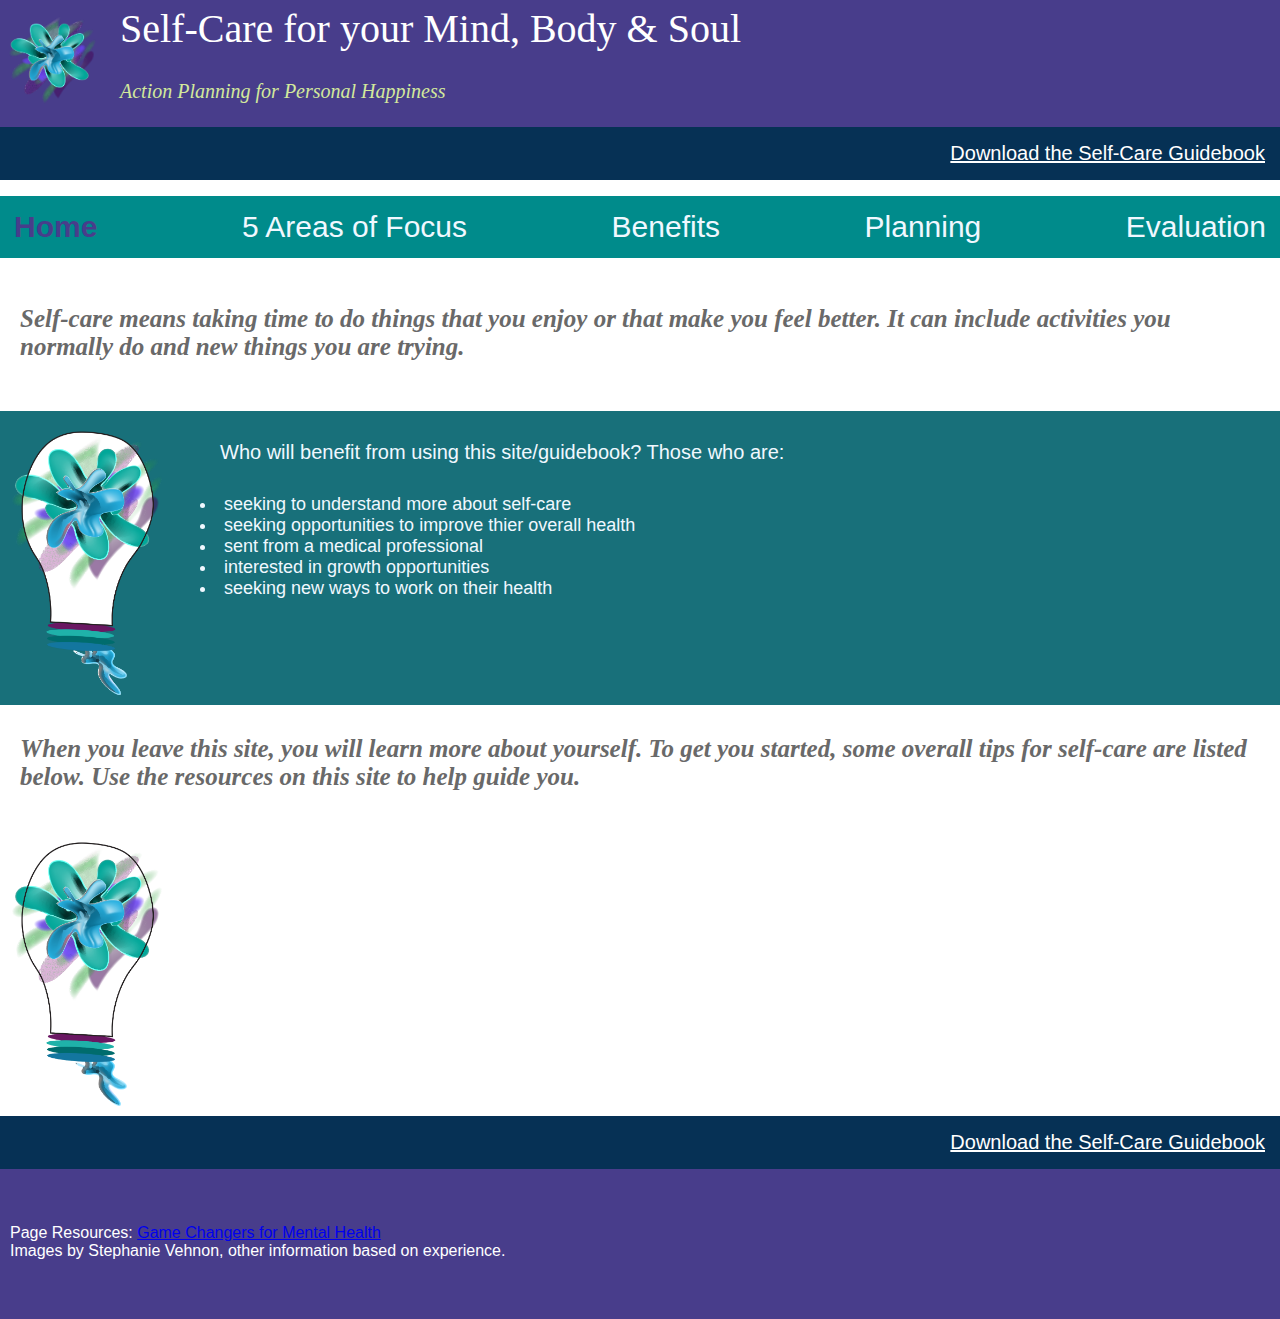
<file: index.html>
<!DOCTYPE html>
<html>

<head>
  <meta charset="UTF-8">
  <meta name="viewport" content="width=device-width, initial-scale=1.0">
  <title>Learning HTML and CSS</title>
  <link rel="stylesheet" href="css/style.css">

</head>

<body>
  <section>
    <div class="container">
      <div class="logoimage">
        <a href="index.html"><img src="images/SelfCareDesign2_2.png">
        </a>
      </div>
      <header class="wrapper"> Self-Care for your Mind, Body & Soul</header>
      <h1>Action Planning for Personal Happiness</h1>
      <a href="https://github.com/svehnon/Assignment2/blob/master/SelfCare.pdf" class="button button-blue">Download the
        Self-Care Guidebook</a>
    </div>

  </section>
  <!-- w3 schools reference--navigation-->
  <nav class="topnav">
    <ul>
      <li> <a href="index.html" class="active"><strong>Home</strong></a></li>
      <li> <a href="5areas.html"> 5 Areas of Focus</a></li>
      <li> <a href="benefits.html">Benefits</a></li>
      <li> <a href="planning.html">Planning</a></li>
      <li> <a href="evaluation.html">Evaluation</a></li>
    </ul>
  </nav>

  <main>
    <!-- SelfCare Defined -->
    <h2> Self-care means taking time to do things that you enjoy or that
      make you feel better. It can include activities you normally do and
      new things you are trying. </h2>


    <section>
      <div class="container2">
        <div class="lightbulb3">
          <img src="images/lightbulb2_2.png" alt="lightbulb2">
        </div>
        <p>Who will benefit from using this site/guidebook? Those who are:
        <div id="list">
          <ul>
            <li> seeking to understand more about self-care</li>
            <li> seeking opportunities to improve thier overall health</li>
            <li> sent from a medical professional </li>
            <li> interested in growth opportunities </li>
            <li> seeking new ways to work on their health </li>
          </ul>
        </div>

        </p>
      </div>

      </div>


      <section>

        <h2>When you leave this site, you will learn more about yourself. To get you started, some overall tips for
          self-care are listed below. Use the resources on this site to help guide you.</h2>
        <div class="container3">

          <img src="images/lightbulb2_2.png" alt="lightbulb2" class="lightbulb5">

          <div class="middle">

            <div class="text">
              <ul>
                <li> Get regular exercise</li>
                <li> Eat healthy, regular meals and drink lots of water</li>
                <li> Get plenty of sleep </li>
                <li> Engage in relaxing activities</li>
                <li> Set goals, priorities and values </li>
                <li> Practice gratitude and focus on positivity</li>
              </ul>

            </div>

          </div>
        </div>


      </section>
  </main>
  <a href="https://github.com/svehnon/Assignment2/blob/master/SelfCare.pdf" class="button button-blue">Download the
    Self-Care
    Guidebook</a>

  <footer></footer>
  <footer>
    Page Resources: <a href="http://www.camh.ca/gamechangers/selfcare"> Game Changers for Mental Health</a>
    <br>Images by Stephanie Vehnon, other information based on experience.

  </footer>
  <footer></footer>


</body>

</html>
</file>
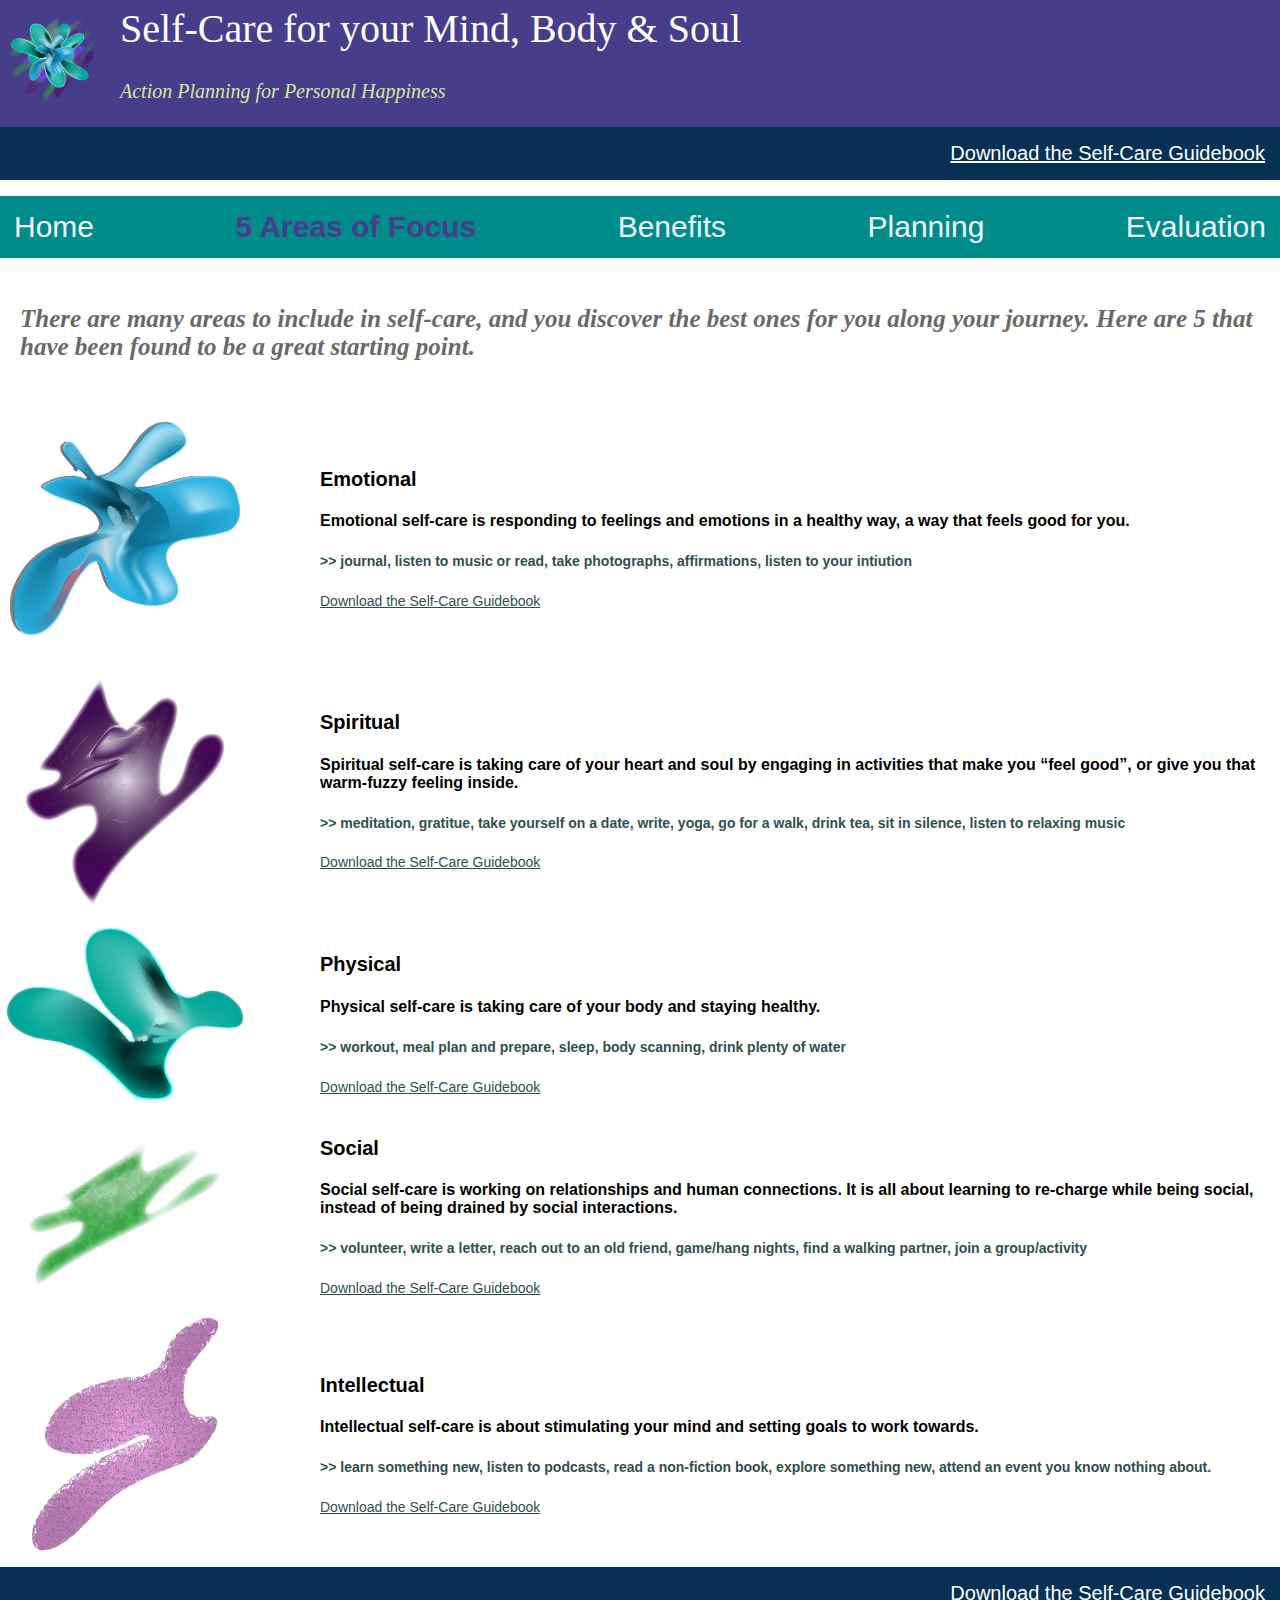
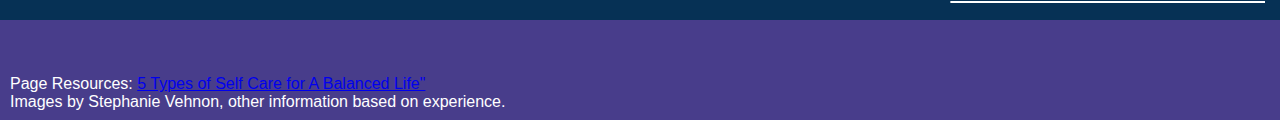
<file: 5areas.html>
<!DOCTYPE html>
<html>

<head>
  <meta charset="UTF-8">
  <meta name="viewport" content="width=device-width, initial-scale=1.0">
  <title>Learning HTML and CSS</title>
  <link rel="stylesheet" href="css/style.css">

</head>

<body>
  <section>
    <div class="container">
      <div class="logoimage">
        <a href="index.html"><img src="images/SelfCareDesign2_2.png"></a>
      </div>
      <header class="wrapper"> Self-Care for your Mind, Body & Soul</header>
      <h1>Action Planning for Personal Happiness</h1>
      <a href="https://github.com/svehnon/Assignment2/blob/master/SelfCare.pdf" class="button button-blue">Download the
        Self-Care Guidebook</a>
    </div>
  </section>
  <!-- w3 schools reference--navigation-->
  <nav class="topnav">
    <ul>
      <li> <a href="index.html">Home</a></li>
      <li> <a href="5areas.html" class="active"> <strong>5 Areas of Focus</strong></a></li>
      <li> <a href="benefits.html">Benefits</a></li>
      <li> <a href="planning.html">Planning</a></li>
      <li> <a href="evaluation.html">Evaluation</a></li>
    </ul>
  </nav>

  <main>
    <h2> There are many areas to include in self-care, and you discover the best ones for you along your journey. Here
      are 5 that have been found to be a great starting point.</h2>
    <!-- 5 AREAS  ------------------------------------------->
    <section>
      <div class=fiveareascontainer>
        <!-- <div class = "fiveareas-wrapper"> -->

        <div class="SAabstractblue">
          <img src="images/SAabstractblue.png" alt="SAabstractblue">
          <div>
            <h3> Emotional </h3>
            <h4>
              Emotional self-care is responding to feelings and emotions in a healthy way, a way that feels good for
              you.</h4>
            <h5>>> journal, listen to music or read, take photographs, affirmations, listen to your intiution</h5>
            <a href="https://github.com/svehnon/Assignment2/blob/master/SelfCare.pdf" class="button2 text">Download the
              Self-Care
              Guidebook</a>

          </div>
        </div>
      </div>



      <div class="purple">
        <img src="images/purple.png" alt="purple">
        <div>

          <h3> Spiritual </h3>
          <h4> Spiritual self-care is taking care of your heart and soul by engaging in activities that make you “feel
            good”, or give you that warm-fuzzy feeling inside. </h4>
          <h5>>> meditation, gratitue, take yourself on a date, write, yoga, go for a walk, drink tea, sit in silence,
            listen to relaxing music</h5>
          <a href="https://github.com/svehnon/Assignment2/blob/master/SelfCare.pdf" class="button2 text">Download the
            Self-Care
            Guidebook</a>
        </div>

      </div>

      <div class="teal">
        <img src="images/teal.png" alt="teal">
        <div>

          <h3> Physical </h3>
          <h4> Physical self-care is taking care of your body and staying healthy.
          </h4>
          <h5> >> workout, meal plan and prepare, sleep, body scanning, drink plenty of water</h5>
          <a href="https://github.com/svehnon/Assignment2/blob/master/SelfCare.pdf" class="button2 text">Download the
            Self-Care
            Guidebook</a>
        </div>

      </div>

      <div class="green">
        <img src="images/green.png" alt="green">
        <div>

          <h3> Social </h3>
          <h4> Social self-care is working on relationships and human connections. It is all about learning to re-charge
            while being social, instead of being drained by social interactions. </h4>
          <h5>>> volunteer, write a letter, reach out to an old friend, game/hang nights, find a walking partner, join a
            group/activity</h5>
          <a href="https://github.com/svehnon/Assignment2/blob/master/SelfCare.pdf" class="button2 text">Download the
            Self-Care
            Guidebook</a>
        </div>

      </div>

      <div class="purple2">
        <img src="images/purple2.png" alt="purple2">
        <div>

          <h3> Intellectual </h3>
          <h4> Intellectual self-care is about stimulating your mind and setting goals to work towards. </h4>
          <h5> >> learn something new, listen to podcasts, read a non-fiction book, explore something new, attend an
            event
            you know nothing about.
          </h5>
          <a href="https://github.com/svehnon/Assignment2/blob/master/SelfCare.pdf" class="button2 text">Download the
            Self-Care
            Guidebook</a>
        </div>
      </div>
      </div>


    </section>

    <!-- </div> -->

    </div>
    </div>
    </section>

  </main>
  <a href="https://github.com/svehnon/Assignment2/blob/master/SelfCare.pdf" class="button button-blue">Download the
    Self-Care
    Guidebook</a>
  <footer></footer>

  <footer>
    Page Resources: <a href="https://putthekettleon.ca/types-self-care/"> 5 Types of Self Care for A Balanced Life"</a>
    <br>Images by Stephanie Vehnon, other information based on experience.
  </footer>
</body>

</html>
</file>
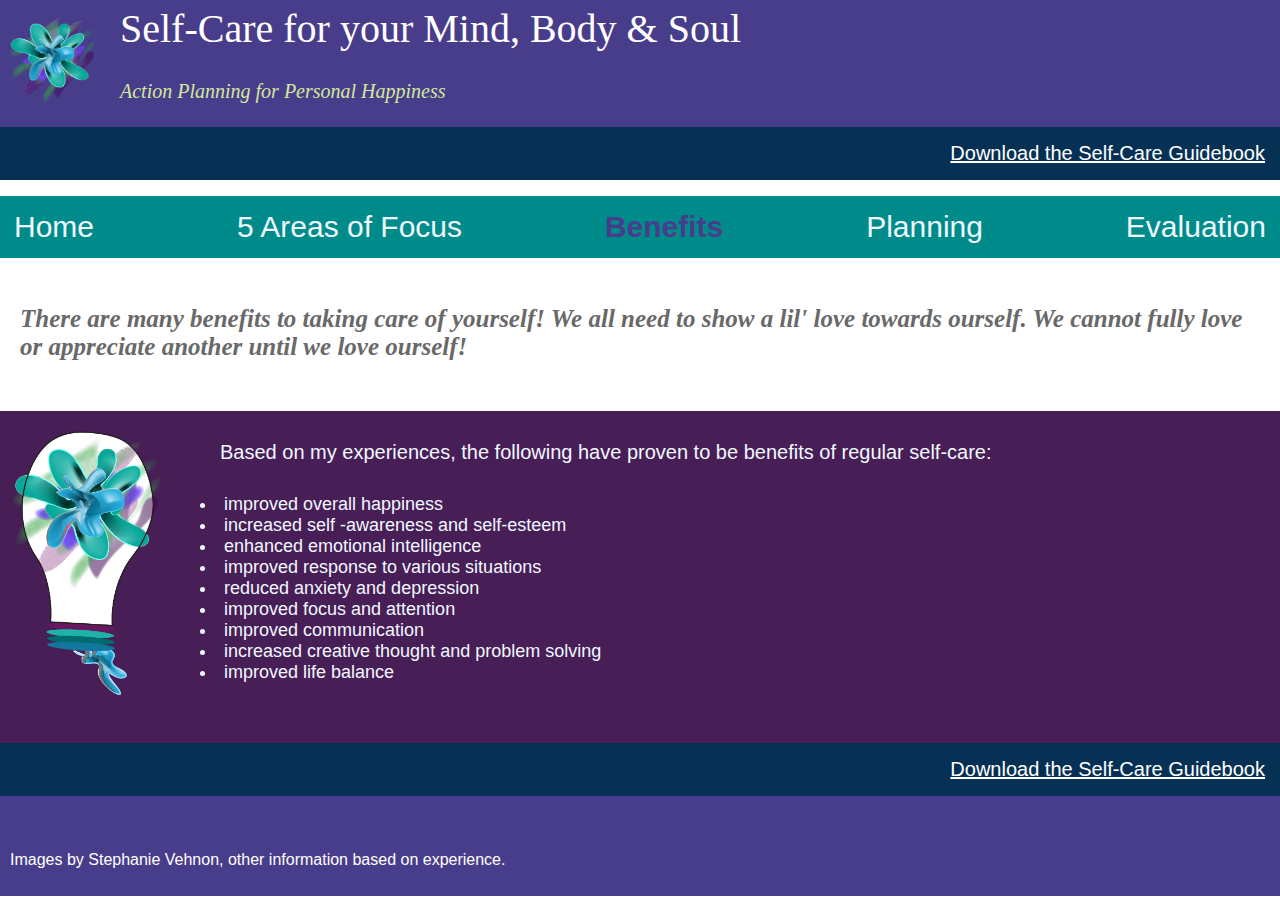
<file: benefits.html>
<!DOCTYPE html>
<html>

<head>
  <meta charset="UTF-8">
  <meta name="viewport" content="width=device-width, initial-scale=1.0">
  <title>Learning HTML and CSS</title>
  <link rel="stylesheet" href="css/style.css">

</head>

<body>
  <section>
    <div class="container">
      <div class="logoimage">
        <a href="index.html"><img src="images/SelfCareDesign2_2.png"></a>
      </div>
      <header class="wrapper"> Self-Care for your Mind, Body & Soul</header>
      <h1>Action Planning for Personal Happiness</h1>
      <a href="https://github.com/svehnon/Assignment2/blob/master/SelfCare.pdf" class="button button-blue">Download the
        Self-Care Guidebook</a>
    </div>
  </section>
  <!-- w3 schools reference--navigation-->
  <nav class="topnav">
    <ul>
      <li> <a href="index.html">Home</a></li>
      <li> <a href="5areas.html"> 5 Areas of Focus</a></li>
      <li> <a href="benefits.html" class="active"><strong>Benefits</strong></a></li>
      <li> <a href="planning.html">Planning</a></li>
      <li> <a href="evaluation.html">Evaluation</a></li>
    </ul>
  </nav>

  <main>
    <h2> There are many benefits to taking care of yourself! We all need to show a lil' love towards ourself. We cannot fully love or appreciate another until we love ourself! </h2>
    <!-- BENEFITS ------------------------------------------->
    <!-- <section class="container2"> -->
    <section>
      <div class="container4">
        <div class="lightbulb3">
          <img src="images/lightbulb2_2.png" alt="lightbulb2">
        </div>
        <p>Based on my experiences, the following have proven to be benefits of regular self-care:
        <div id="list">
          <ul>
            <li> improved overall happiness </li>
            <li> increased self -awareness and self-esteem </li>
            <li> enhanced emotional intelligence </li>
            <li> improved response to various situations </li>
            <li> reduced anxiety and depression </li>
            <li> improved focus and attention </li>
            <li> improved communication </li>
            <li> increased creative thought and problem solving </li>
            <li> improved life balance </li>
          </ul>
        </div>

        </p>
      </div>

      </div>



    </section>
  </main>
  <a href="https://github.com/svehnon/Assignment2/blob/master/SelfCare.pdf" class="button button-blue">Download the
    Self-Care
    Guidebook</a>
  <footer></footer>

  <footer>
    Images by Stephanie Vehnon, other information based on experience.
  </footer>
</body>

</html>
</file>
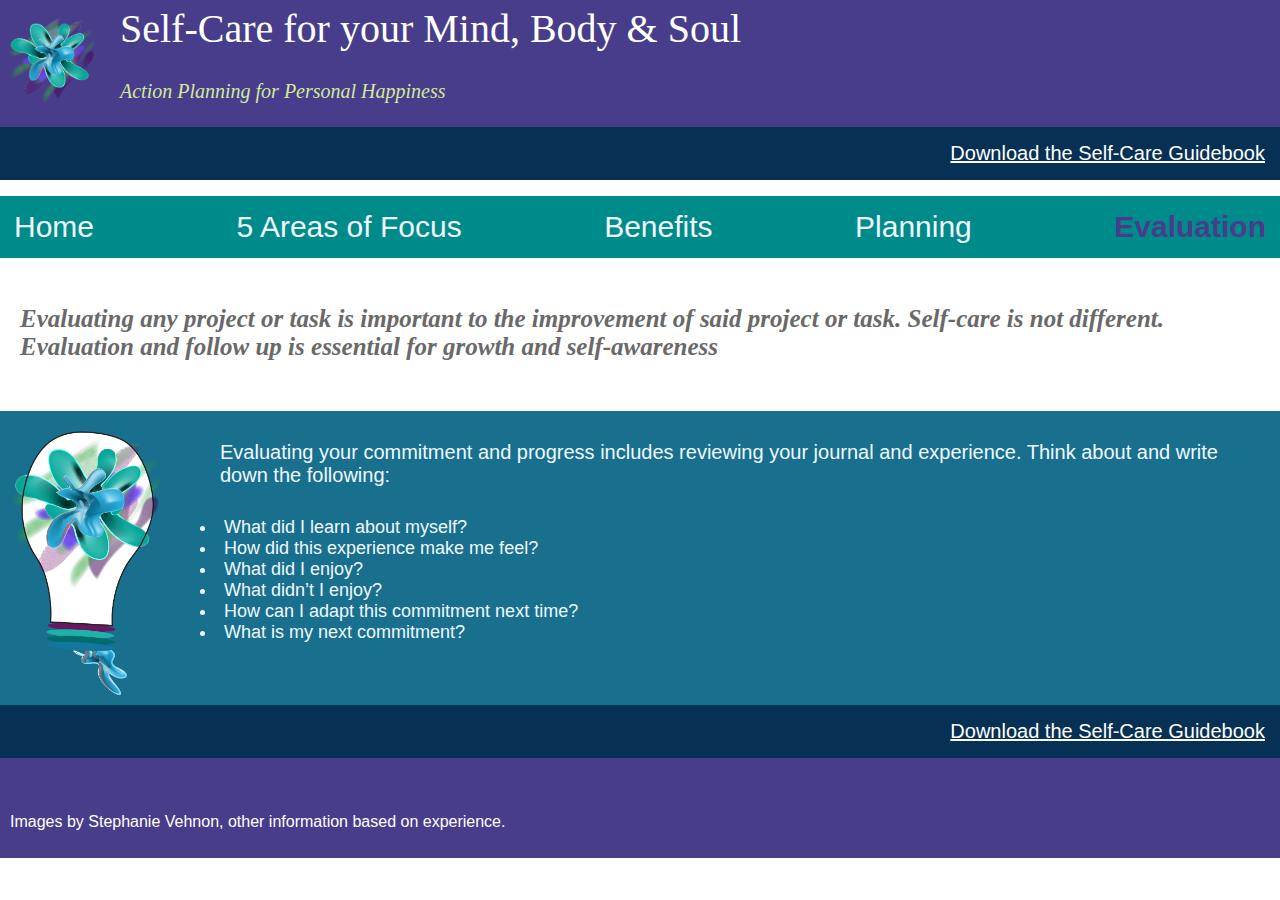
<file: evaluation.html>
<!DOCTYPE html>
<html>

<head>
  <meta charset="UTF-8">
  <meta name="viewport" content="width=device-width, initial-scale=1.0">
  <title>Learning HTML and CSS</title>
  <link rel="stylesheet" href="css/style.css">

</head>

<body>
  <section>
    <div class="container">
      <div class="logoimage">
        <a href="index.html"><img src="images/SelfCareDesign2_2.png"></a>
      </div>
      <header class="wrapper"> Self-Care for your Mind, Body & Soul</header>
      <h1>Action Planning for Personal Happiness</h1>
      <a href="https://github.com/svehnon/Assignment2/blob/master/SelfCare.pdf" class="button button-blue">Download the
        Self-Care Guidebook</a>
    </div>
  </section>
  <!-- w3 schools reference--navigation-->
  <nav class="topnav">
    <ul>
      <li> <a href="index.html">Home</a></li>
      <li> <a href="5areas.html"> 5 Areas of Focus</a></li>
      <li> <a href="benefits.html">Benefits</a></li>
      <li> <a href="planning.html">Planning</a></li>
      <li> <a href="evaluation.html" class="active"><strong>Evaluation</strong></a></li>
    </ul>
  </nav>

  <main>
    <!-- SelfCare Defined -->
    <h2> Evaluating any project or task is important to the improvement of said project or task. Self-care is not
      different. Evaluation and follow up is essential for growth and self-awareness </h2>



    <section>
      <div class="container6">
        <div class="lightbulb3">
          <img src="images/lightbulb2_2.png" alt="lightbulb2">
        </div>
        <p>Evaluating your commitment and progress includes reviewing your journal and experience. Think about and write
          down the following:
        <div id="list">
          <ul>
            <li> What did I learn about myself?</li>
            <li> How did this experience make me feel? </li>
            <li> What did I enjoy?</li>
            <li> What didn’t I enjoy? </li>
            <li> How can I adapt this commitment next time?</li>
            <li> What is my next commitment? </li>
          </ul>
        </div>

        </p>
      </div>

      </div>


  </main>
  <a href="https://github.com/svehnon/Assignment2/blob/master/SelfCare.pdf" class="button button-blue">Download the
    Self-Care
    Guidebook</a>

  <footer></footer>
  <footer>
    Images by Stephanie Vehnon, other information based on experience.
  </footer>
</body>

</html>
</file>
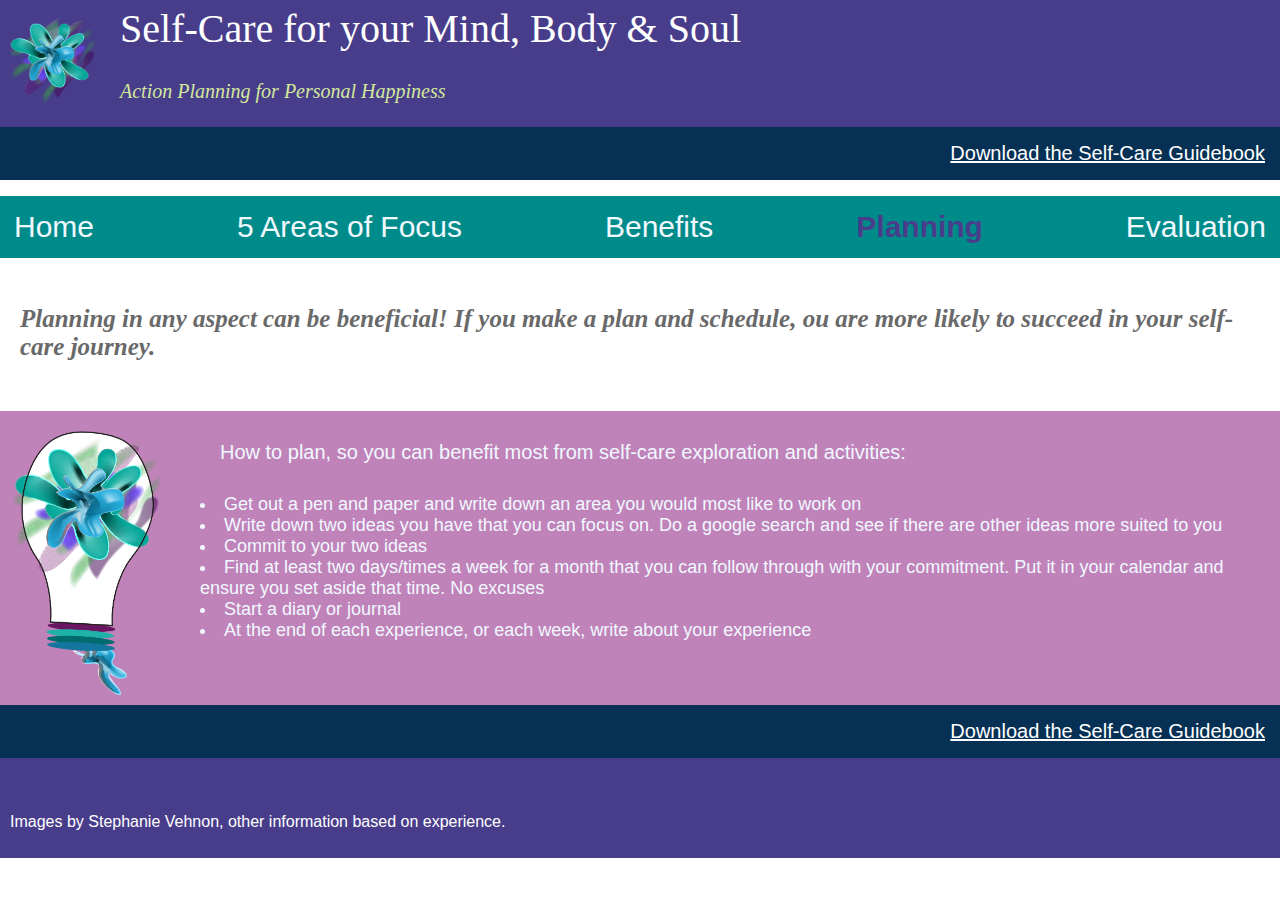
<file: planning.html>
<!DOCTYPE html>
<html>

<head>
  <meta charset="UTF-8">
  <meta name="viewport" content="width=device-width, initial-scale=1.0">
  <title>Learning HTML and CSS</title>
  <link rel="stylesheet" href="css/style.css">

</head>

<body>
  <section>
    <div class="container">
      <div class="logoimage">
        <a href="index.html"><img src="images/SelfCareDesign2_2.png"> </a>
      </div>
      <header class="wrapper"> Self-Care for your Mind, Body & Soul</header>
      <h1>Action Planning for Personal Happiness</h1>
      <a href="https://github.com/svehnon/Assignment2/blob/master/SelfCare.pdf" div class="button button-blue">Download
        the Self-Care Guidebook</a>
    </div>
    </div>
  </section>
  <!-- w3 schools reference--navigation-->
  <nav class="topnav">
    <ul>
      <li> <a href="index.html">Home</a></li>
      <li> <a href="5areas.html"> 5 Areas of Focus</a></li>
      <li> <a href="benefits.html">Benefits</a></li>
      <li> <a href="planning.html" class="active"><strong>Planning</strong></a></li>
      <li> <a href="evaluation.html">Evaluation</a></li>
    </ul>
  </nav>

  <main>

    <h2> Planning in any aspect can be beneficial! If you make a plan and schedule, ou are more likely to succeed in
      your self-care journey. </h2>



    <section>
      <div class="container5">
        <div class="lightbulb3">
          <img src="images/lightbulb2_2.png" alt="lightbulb2">
        </div>
        <p>How to plan, so you can benefit most from self-care exploration and activities:
        <div id="list">
          <ul>
            <li> Get out a pen and paper and write down an area you would most like to work on </li>
            <li> Write down two ideas you have that you can focus on. Do a google search and see if there are other
              ideas more suited to you</li>
            <li> Commit to your two ideas</li>
            <li> Find at least two days/times a week for a month that you can follow through with your commitment. Put
              it in your calendar and ensure you set aside that time. No excuses </li>
            <li> Start a diary or journal</li>
            <li> At the end of each experience, or each week, write about your
              experience</li>
          </ul>
        </div>

        </p>
      </div>

      </div>

  </main>
  <a href="https://github.com/svehnon/Assignment2/blob/master/SelfCare.pdf" class="button button-blue">Download the
    Self-Care
    Guidebook</a>

  <footer></footer>
  <footer>
    Images by Stephanie Vehnon, other information based on experience.
  </footer>
</body>

</html>
</file>
<file: css/style.css>
* {
    box-sizing: border-box;
}

body,
html {
    width: auto;
    min-height: 100vh;
    margin: 0;
    font-family: Cambria, Cochin, Georgia, Times, 'Times New Roman', serif;
}

img {
    max-width: 100%;

}

.wrapper {
    padding: 5px;
    margin-right: auto;
    margin-left: auto;

}

header {
    font-size: 40px;
    color: white;
    text-align: left;
}

h2 {
    font-family: cursive;
    font-size: 25px;
    font-style: italic;
    color: dimgrey;
    padding: 10px 20px;
}

.container {
    width: auto;
    padding: 0px;
    margin: 0px;
    background-color: darkslateblue;
    height: auto;
}


/* --TOP PAGE SECTION WITH LOGO--------------------------------------------------------------------- */
h1 {
    font-size: 20px;
    color: rgb(211, 233, 156);
    font-style: italic;
    font-weight: lighter;
    padding: 10px 20px;
}

.logoimage {
    width: 120px;
    align-items: left;
    float: left;
    padding: 5px;

}

.button {
    padding: 15px 30px;
    display: flex;
    justify-content: right;
    /* border-radius: 20px; */
    color: white;
    /* font-weight: bold; */
    font-family: 'Gill Sans', 'Gill Sans MT', Calibri, 'Trebuchet MS', sans-serif;
    font-size: 20px;
    color: white;
    transition: .5s;
    margin-top: 0px;
    padding: 15px 15px;
}

.button-blue {
    background-color: rgb(6, 49, 85);
}

.button-blue:hover {
    background-color: #ebf676;
    color: darkcyan;
}


/* --------------------------------------------------------------- */
/* NAVIGATION BAR SETTINGS AND STYLES */
.topnav ul {
    list-style-type: none;
    font-family: 'Gill Sans', 'Gill Sans MT', Calibri, 'Trebuchet MS', sans-serif;
    /* margin:0; */
    display: flex;
    justify-content: space-between;
    background-color: darkcyan;
    padding: 14px;
}

.topnav a {
    /* float:left; */
    display: contents;
    color: aliceblue;
    text-align: center;
    padding: 14px 0px;
    text-decoration: none;
    font-size: 30px;
}

/* change color on hover */
.topnav a:hover {
    color: black;
}

/* color to active/current link */
.topnav a.active {
    background-color: aliceblue;
    color: darkslateblue;
}

/* ---HOME PAGE---------------------------------------------------------------- */
/* TOP SECTION:SUMMARY AND DEFINITION */
.container1 {
    /* width: inline-block; */
    display: inline-block;
    height: 400px;
    /* background-color: rgb(24, 112, 122); */
    padding: 0px 00px;
    margin: 0px;

}

/* .lightbulb {
    align-items: left;
    float: left;
    padding: 5px;
    width: 200px;
} */

p {
    font-family: 'Gill Sans', 'Gill Sans MT', Calibri, 'Trebuchet MS', sans-serif;
    font-size: 20px;
    color: aliceblue;
    padding: 10px 20px;
}

ul {
    font-family: 'Gill Sans', 'Gill Sans MT', Calibri, 'Trebuchet MS', sans-serif
        /* HOW TO CHANGE FONT SIZE? */
}

#list {
    text-align: left;
    list-style-position: inside;
    font-family: 'Gill Sans', 'Gill Sans MT', Calibri, 'Trebuchet MS', sans-serif;
    color: aliceblue;
    font-size: 18px;
    font-style: normal;
}



/* ------------------------------------------------------------ */
/* INTRODUCTION SECTION */
.container2 {
    display: inline-block;
    width: 100%;
    /* height: auto; */
    background-color: rgb(24, 112, 122);
    padding: 0px 0px;
    margin: 0px;
}

/* .lightbulb2 {
    display: grid;
    grid-column: 3;
    grid-gap: 5%;
    align-items: center;
    /* trying to make second bulb on right side, with text on left */
/* } */

#list2 {
    display: grid;
    grid-column: 2;
    text-align: left;
    list-style-position: inside;
    font-family: 'Gill Sans', 'Gill Sans MT', Calibri, 'Trebuchet MS', sans-serif;
}

/* ---------------------------------------------------------- */
/* FLEXIBLE GRID */
main {
    display: grid;
    grid-template-columns: 1 fr 3 fr;
    grid-gap: 20px;
    flex-grow: 1;
}

footer {
    width: auto;
    height: 50px;
    background-color: darkslateblue;
    font-family: 'Gill Sans', 'Gill Sans MT', Calibri, 'Trebuchet MS', sans-serif;
    color: white;
    padding-top: 5px;
    padding-bottom: 10px;
    padding-left: 10px;
}

.container3 {
    position: relative;
    width: 50%;
    display: flex;
    max-width: 100%;
    grid-template-columns: 4;
    grid-column: 1;

}

.lightbulb5 {
    opacity: 1;
    display: flex;
    width: 200px;
    height: auto;
    /* grid-column: 1;
    grid-row:2; */
    transition: .5s ease;
    backface-visibility: hidden;
    /* align-items: center; */
    padding: 5px;

}

.middle {
    transition: .5s;
    opacity: 0;
    position: relative;
    top: 50%;
    left: 50%;
    translate: (-50%, -50%);
    /* -ms-transform: translate(-50%, -50%); */
    text-align: center;
}

.container3:hover .lightbulb {
    opacity: 0.3;
}

.container3:hover .middle {
    opacity: 1;

}

.container3:hover.text {
    background-color: black;
    display: flex;
    grid-column: 1;
    color: darkgreen;
    font-size: 30px;
    padding: 5px 5px;
}


/* --------------------5 AREAS WEBPAGE ---------------------------------*/

h3 {
    font-family: 'Gill Sans', 'Gill Sans MT', 'Trebuchet MS', sans-serif;
    font-size: 20px;
    font-style: light;
    color: black;
}

h4 {
    font-family: 'Gill Sans', 'Gill Sans MT', 'Trebuchet MS', sans-serif;
    font-size: 16px;
    font-style: light;
    color: black;
}

h5 {
    font-family: 'Gill Sans', 'Gill Sans MT', 'Trebuchet MS', sans-serif;
    font-size: 14px;
    font-style: light;
    color: darkslategrey;

}


.fiveareascontainer {
    /* max-width: 100%; */
    display: grid;
    grid-template-rows: 5;
    grid-template-columns: 3;
    align-items: center;
    /* display: inline-block;
    width: 100%; */
    /* height: auto; */
    padding: 0px 0px;
    margin: 0px;
}

/* .fiveareas-wrapper {
    float: auto;
    width: auto;
    height: 200px;
} */


.SAabstractblue {
    display: grid;
    grid-template-columns: 1fr 3fr;
    align-items: center;
    /* align-items: left;
    float: left;
    padding: 5px;
    width: 300px; */
}

.SAabstractblue img {
    display: grid;
    /* float: left; */
    grid-column: 1;
    width: 250px;
    height: auto;
    padding: 5px;
    /* grid-template-columns: 1 fr 3 fr; */
    grid-gap: 5%;
}


.purple {
    display: grid;
    grid-template-columns: 1fr 3fr;
    align-items: center;
}

.purple img {
    display: grid;
    align-items: right;
    float: left;
    width: 250px;
    height: auto;
    padding: 5px 20px;
    grid-template-columns: 1 fr 3 fr;
    grid-gap: 5%;

}



.teal {
    display: grid;
    grid-template-columns: 1fr 3fr;
    align-items: center;
}

.teal img {
    display: grid;
    align-items: right;
    float: left;
    width: 250px;
    height: auto;
    padding: 5px 0px;
    grid-template-columns: 1fr 3fr;
    grid-gap: 5%;

}

.green {
    display: grid;
    grid-template-columns: 1fr 3fr;
    align-items: center;
}

.green img {
    display: flex;
    align-items: right;
    float: left;
    width: 250px;
    height: auto;
    padding: 5px 20px;
    grid-template-columns: 1fr 3fr;
    grid-gap: 5%;

}

.purple2 {
    display: grid;
    grid-template-columns: 1fr 3fr;
    align-items: center;
}

.purple2 img {
    display: flex;
    align-items: right;
    float: left;
    width: 250px;
    height: auto;
    padding: 5px 20px;
    grid-template-columns: 1fr 3fr;
    grid-gap: 5%;

}

.button2 {
    display: flex;
    justify-content: left;
    color: darkslategray;
    font-family: 'Gill Sans', 'Gill Sans MT', Calibri, 'Trebuchet MS', sans-serif;
    font-size: 14px;
    transition: .5s;
}

.button2 text {
    color: darkslategray;
}

.button2:hover {
    background-color: #ebf676;
    color: darkcyan;
}



/* ----------BENEFITS PAGE------------------------------------------------------------ */

.container4 {
    background-color: rgb(72, 30, 87);
    display: inline-block;
    width: 100%;
}

.lightbulb3 {
    display: grid;
    grid-template-columns: 1fr;
    align-items: right;
    float: left;
    padding: 5px;
    width: 200px;
}


/* -------PLANNING PAGE------------------------------------------------------------------ */
.lightbulb3 {
    align-items: left;
    float: left;
    padding: 5px;
    width: 200px;
}

.container5 {
    background-color: rgb(192, 131, 185);
    display: inline-block;
    width: 100%;
}



/* ----EVALUATON PAGE-------------------------------------------------------------------------------------- */
.lightbulb3 {
    align-items: left;
    float: left;
    padding: 5px;
    width: 200px;
}

.container6 {
    background-color: rgb(24, 112, 142);
    display: inline-block;
    width: 100%;
}


/* -------------RESPONSSOVE DESIGNS----------------------------------------------------------------------- */


/* ----------RESPONSIVE DESIGN at 900px---------------------------------------------------------------- */
@media screen and (max-width: 900px) {
    main {
        display: grid;
        grid-template-columns: 1 fr 1fr;
        grid-gap: 20px;
        flex-grow: 1;
    }

    .fiveareas {
        max-width: 100%;
        /* height: auto; */
        /* background-color: white; */
        /* padding: 10px 10px;
        margin: 0px; */
    }

    .topnav ul {
        list-style-type: none;
        font-family: 'Gill Sans', 'Gill Sans MT', Calibri, 'Trebuchet MS', sans-serif;
        /* margin:0; */
        display: flex;
        flex-direction: row;
        justify-content: space-between;
        background-color: darkcyan;
        padding: 14px;
        /* overflow:hidden; */
    }

    .topnav a {
        /* float:left; */
        display: flex;
        color: aliceblue;
        text-align: center;
        padding: 14px 0px;
        text-decoration: none;
        font-size: 20px;
    }

    /* change color on hover */
    .topnav a:hover {
        color: black;
    }

    /* color to active/current link */
    .topnav a.active {
        color: darkslateblue;
    }
}

h2 {
    display: inline-block;
}

p {
    display: flex;
}

/* ------------Response Design at 750px---------------------------------------------------- */
@media screen and (max-width:750px) {
    header {
        display: grid;
        font-size: 30px;
        color: white;
        text-align: left;
    }

    h2 {
        font-family: cursive;
        font-size: 21px;
        text-align: center;
        font-style: italic;
        color: dimgrey;
        padding: 10px 20px;
    }

    .container2 {
        display: grid;
        width: 100%;
        /* height: auto; */
        background-color: rgb(24, 112, 122);
        padding: 0px 0px;
        margin: 0px;
    }

    .container4 {
        background-color: rgb(72, 30, 87);
        display: grid;
        width: 100%;
        padding: 10px;
    }

    .lightbulb3 {
        display: grid;
        grid-row: 1;
        align-items: right;
        float: left;
        padding: 5px;
        width: 200px;
    }

    .container5 {
        background-color: rgb(192, 131, 185);
        display: grid;
        grid-row: 1;
        width: 100%;
        padding: 10px;
    }

    .container6 {
        background-color: rgb(24, 112, 142);
        display: grid;
        grid-row: 1;
        width: 100%;
        padding: 10px;
    }
}

/* ----------------Response design at 500px--------------------------------------------------------- */
@media screen and (max-width:500px) {
    header {
        display: grid;
        font-size: 30px;
        text-align: center;
        color: white;

    }

    .logoimage {
        display: grid;
        width: auto;
        /* align-items: left;
        float: left; */
        padding: 5px;

    }

    h1 {
        font-size: 20px;
        color: rgb(211, 233, 156);
        font-style: italic;
        text-align: center;
        font-weight: lighter;
        padding: 10px 20px;
    }

    h2 {
        font-family: cursive;
        font-size: 21px;
        font-style: italic;
        color: dimgrey;
        padding: 10px 20px;
    }

    .button {
        padding: 15px 30px;
        display: flex;
        justify-content: center;
        /* border-radius: 20px; */
        color: white;
        /* font-weight: bold; */
        font-family: 'Gill Sans', 'Gill Sans MT', Calibri, 'Trebuchet MS', sans-serif;
        font-size: 20px;
        color: white;
        transition: .5s;
        margin-top: 0px;
        padding: 15px 15px;
    }

    .topnav ul {
        font-family: 'Gill Sans', 'Gill Sans MT', Calibri, 'Trebuchet MS', sans-serif;
        /* margin:0; */
        display: list-item;
        justify-content: space-between;
        background-color: darkcyan;
        padding: 14px;
    }

    .container3 {
        display: grid;
        grid-template-columns: 1;
    }

    .lightbulb5 {
        opacity: 1;
        display: grid;
        width: auto;
        height: auto;
        grid-column: 1;
        grid-row: 2;
        transition: .5s ease;
        backface-visibility: hidden;
        /* align-items: center; */
        padding: 5px;

    }

    .middle {
        display: grid;
        transition: .5s;
        opacity: 0;
        position: relative;
        grid-column: 1;
        top: 50%;
        left: 50%;
        /* translate(-50%, -50%);
       -ms-transform: translate(-50%, -50%);
       text-align: center; */
    }

    .container3:hover .lightbulb {
        opacity: 0.3;
    }

    .container3:hover .middle {
        opacity: 1;

    }

    .container3:hover.text {
        background-color: black;
        display: flex;
        grid-column: 1;
        color: darkgreen;
        font-size: 30px;
        padding: 0;
    }

    .container4 {
        background-color: rgb(72, 30, 87);
        display: grid;
        width: 100%;
    }

    .lightbulb3 {
        display: grid;
        grid-template-columns: 1fr;
        /* align-items: right;
        float: left; */
        padding: 5px;
        width: 200px;
    }
}

/* ------------Response Design 200px----------------------------------------------------- */
@media screen and (max-width: 200px) {
    main {
        display: grid;
        grid-template-columns: 1fr 2fr;
        grid-gap: 20px;
        flex-grow: 1;
    }

    .topnav ul {
        list-style-type: none;
        font-family: 'Gill Sans', 'Gill Sans MT', Calibri, 'Trebuchet MS', sans-serif;
        /* margin:0; */
        display: flex;
        flex-direction: row;
        justify-content: space-between;
        background-color: darkcyan;
        padding: 14px;
        /* overflow:hidden; */
    }

    .topnav a {
        display: flex;
        color: aliceblue;
        text-align: center;
        padding: 14px 0px;
        text-decoration: none;
        font-size: 20px;
    }

    /* change color on hover */
    .topnav a:hover {
        color: black;
    }

    /* color to active/current link */
    .topnav a.active {
        color: darkslateblue;
    }

    .teal {
        display: grid;
        grid-template-columns: 1fr;
        align-items: center;

    }

    .teal img {
        display: grid;
        float: left;
        padding: 5px;
        grid-template-columns: auto;
        grid-gap: 5%;
    }

    .purple {
        display: grid;
        grid-template-columns: 1f 1fr;
        align-items: center;
    }

    .purple img {
        display: grid;
        float: left;
        padding: 5px;
        grid-template-columns: 1fr;
        grid-gap: 5%;

    }

}

/* --------------Response Design 135px-------------------------------------------------------------- */
@media screen and (max-width: 135px) {
    .container {
        max-width: 100%;
        background-color: darkslateblue;
    }

    .logoimage {
        width: 120px;
        align-items: flex;
        /* float:left; */
        padding: 5px;

    }

    header {
        font-size: 10px;
        color: white;
    }

    h2 {
        font-family: 'Gill Sans', 'Gill Sans MT', Calibri, 'Trebuchet MS', sans-serif;
        font-size: 10px;
        font-style: italic;
        color: dimgrey;
        padding: 10px;
    }

    .topnav {
        display: grid;
        grid-template-columns: auto;
        grid-gap: 0%;
        text-align: center;
        align-items: end;
    }
}
</file>
